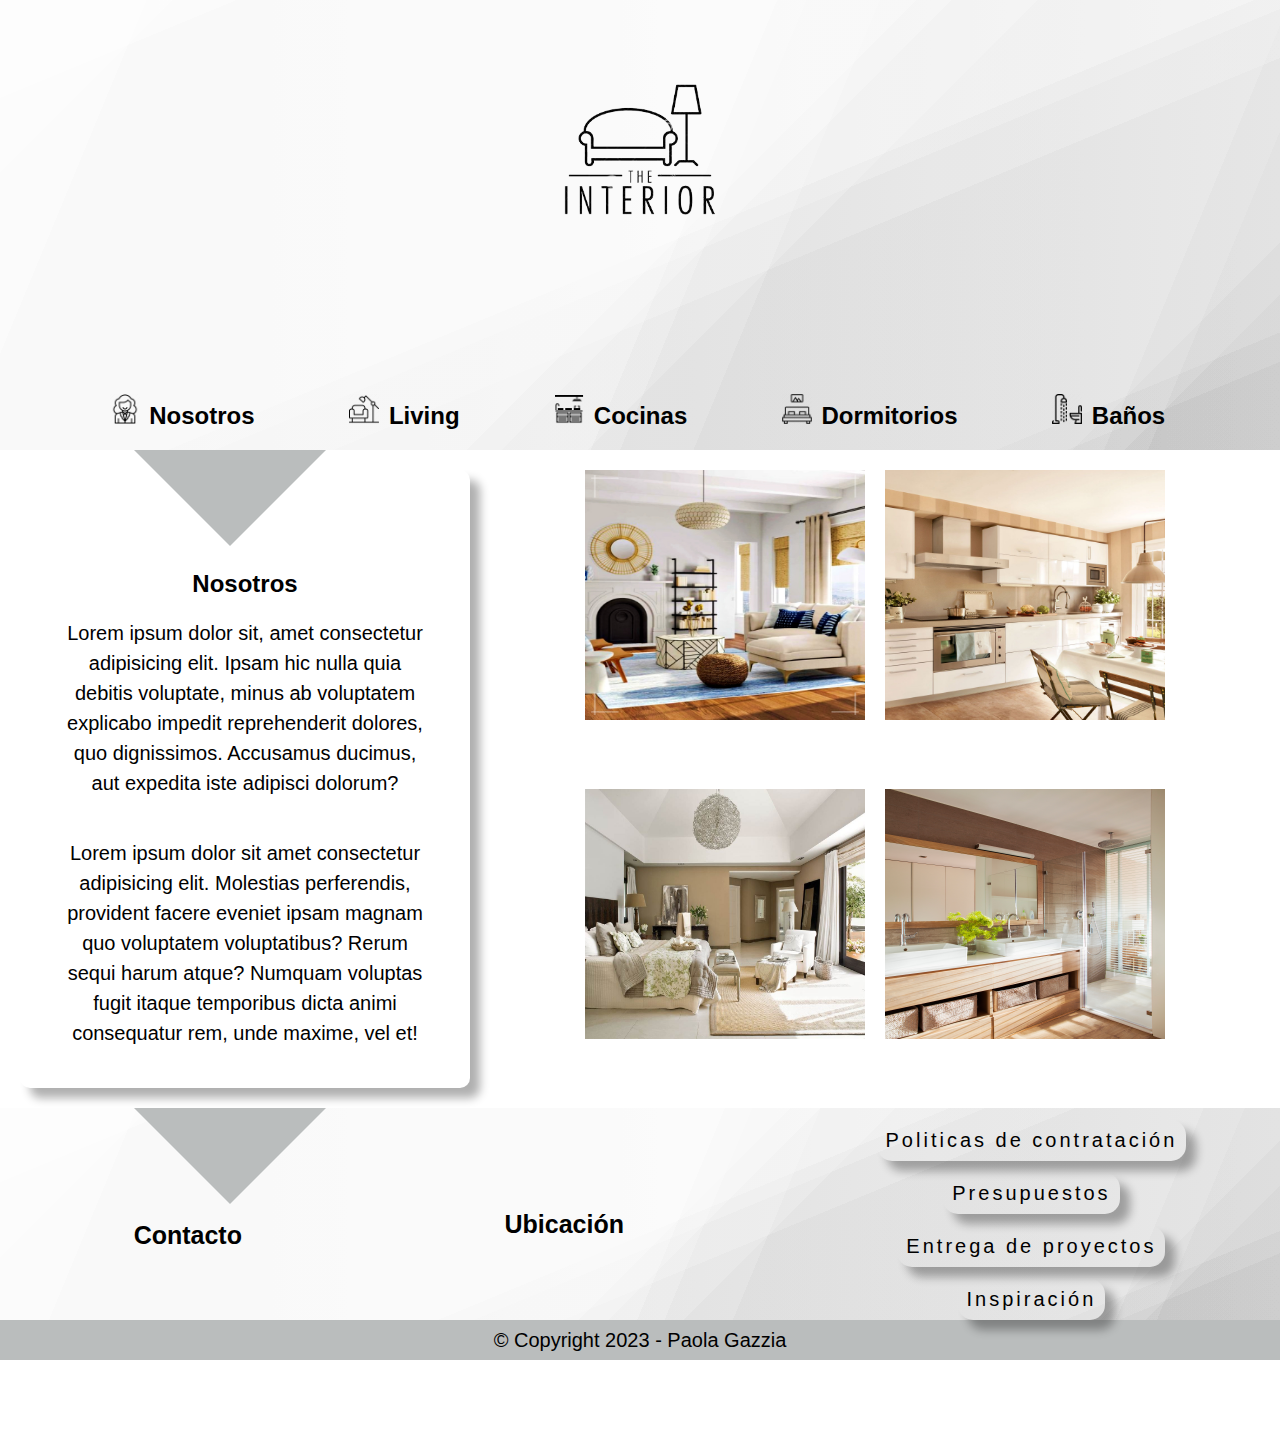
<file: index.html>
<!DOCTYPE html>
<html lang="es">
<head>
    <meta charset="UTF-8">
    <meta name="viewport" content="width=device-width, initial-scale=1.0">
    <meta name="keywords" content="deco, decoración, decoración interiores, interiores, ambientes">
    <meta name="description" content="Decoramos tus ambientes para que sean únicos">
    <meta name="author" content="Paola Gazzia">
    <link rel="stylesheet" href="https://cdnjs.cloudflare.com/ajax/libs/font-awesome/6.4.0/css/all.min.css" integrity="sha512-iecdLmaskl7CVkqkXNQ/ZH/XLlvWZOJyj7Yy7tcenmpD1ypASozpmT/E0iPtmFIB46ZmdtAc9eNBvH0H/ZpiBw==" crossorigin="anonymous" referrerpolicy="no-referrer">
    <link rel="stylesheet" href="./css/style.css">
    <link rel="icon" href="./imagenes/logos/logopng.png" type="image/png">
    <title>The Interior</title>
</head>
<body>
    <header class="container">
        <section class="triangle">
            <div class="logoprincipal">
                <img src="./imagenes/logos/logopng.png" alt="logo">
            </div>
            <nav class="menu">
                <ul class="agrupador">
                    <li class="lista">
                        <img class="icono" src="./imagenes/logos/logonosotros3png.png" alt="icononosotros">
                        <a class="acceso" href="#nosotros"><b>Nosotros</b></a>
                    </li>
                    <li class="lista">
                        <img class="icono" src="./imagenes/logos/logoliving2png.png" alt="iconoliving">
                        <a class="acceso" href="./html/living.html"><b>Living</b></a>
                    </li>
                    <li class="lista">
                        <img class="icono" src="./imagenes/logos/logococina2png.png" alt="iconococina">
                        <a class="acceso" href="./html/cocina.html"><b>Cocinas</b></a>
                    </li>
                    <li class="lista">
                        <img class="icono" src="./imagenes/logos/logodormitoriopng.png" alt="logodormitorio">
                        <a class="acceso" href="./html/dormitorio.html"><b>Dormitorios</b></a>
                    </li>
                    <li class="lista">
                        <img class="icono" src="./imagenes/logos/logobañopng.png" alt="logobaño">
                        <a class="acceso" href="./html/baños.html"><b>Baños</b></a>
                    </li>
                </ul>
            </nav>
        </section> 
    </header>
    <main>
        <section class="todomain">
            <div class="card">
                <h2 id="nosotros">Nosotros</h2>
                <p>Lorem ipsum dolor sit, amet consectetur adipisicing elit. Ipsam hic nulla quia debitis voluptate, minus ab voluptatem explicabo impedit reprehenderit dolores, quo dignissimos. Accusamus ducimus, aut expedita iste adipisci dolorum?</p>
                <p>Lorem ipsum dolor sit amet consectetur adipisicing elit. Molestias perferendis, provident facere eveniet ipsam magnam quo voluptatem voluptatibus? Rerum sequi harum atque? Numquam voluptas fugit itaque temporibus dicta animi consequatur rem, unde maxime, vel et!</p>
            </div>
            <div class="imagenes">           
                <div class="imagen1">
                    <figure>
                        <img src="./imagenes/living/living5.jpg" loading="lazy" alt="imagenliving">
                    </figure>
                </div>
                <div class="imagen2">
                    <figure>
                        <img src="./imagenes/cocinas/cocina9.jpg" loading="lazy" alt="imagencocina">
                    </figure>
                </div>
                <div class="imagen3">
                    <figure>
                        <img src="./imagenes/domitorios/dormitorio5.jpg" loading="lazy" alt="imagendormitorio">
                    </figure>
                </div>
                <div class="imagen4">
                    <figure>
                        <img src="./imagenes/baños/baños2.jpg" loading="lazy" alt="imagenbaño">
                    </figure>
                </div>
            </div>
        </section>
    </main>
    <footer>
        <div class="datosredes">
            <div>
                <h4>Contacto</h4>
            </div>
            <div class="iconos">
                <a href="https://www.whatsapp.com" target="_blank"><i class="fa-brands fa-whatsapp"></i></a>
                <a href="https://www.instagram.com" target="_blank"><i class="fa-brands fa-instagram"></i></a>
                <a href="https://www.facebook.com" target="_blank"><i class="fa-brands fa-facebook"></i></a>
            </div>
        </div>
        <div class="ubicacion">
            <h5>Ubicación</h5>
            <iframe src="https://www.google.com/maps/embed?pb=!1m18!1m12!1m3!1d3404.980487708175!2d-64.49537232511571!3d-31.414663674262588!2m3!1f0!2f0!3f0!3m2!1i1024!2i768!4f13.1!3m3!1m2!1s0x942d66429f28f805%3A0x75a8ad578f2e7ccd!2sCurros%20Enriquez%2093%2C%20X5152%20Villa%20Carlos%20Paz%2C%20C%C3%B3rdoba!5e0!3m2!1ses!2sar!4v1690483400420!5m2!1ses!2sar" width="600" height="450" style="border:0;" allowfullscreen="" loading="lazy" referrerpolicy="no-referrer-when-downgrade"></iframe>
        </div>
        <div class="informes">
            <a href="/html/politicas.html" >Politicas de contratación</a>
            <a href="/html/politicas.html#presupuestos" >Presupuestos</a>
            <a href="/html/politicas.html#proyectos" >Entrega de proyectos</a>
            <a href="/html/politicas.html#inspiracion" >Inspiración</a>
        </div>
    </footer>
<p class="copy">&copy; Copyright 2023 - Paola Gazzia</p>
</body>
</html>
</file>
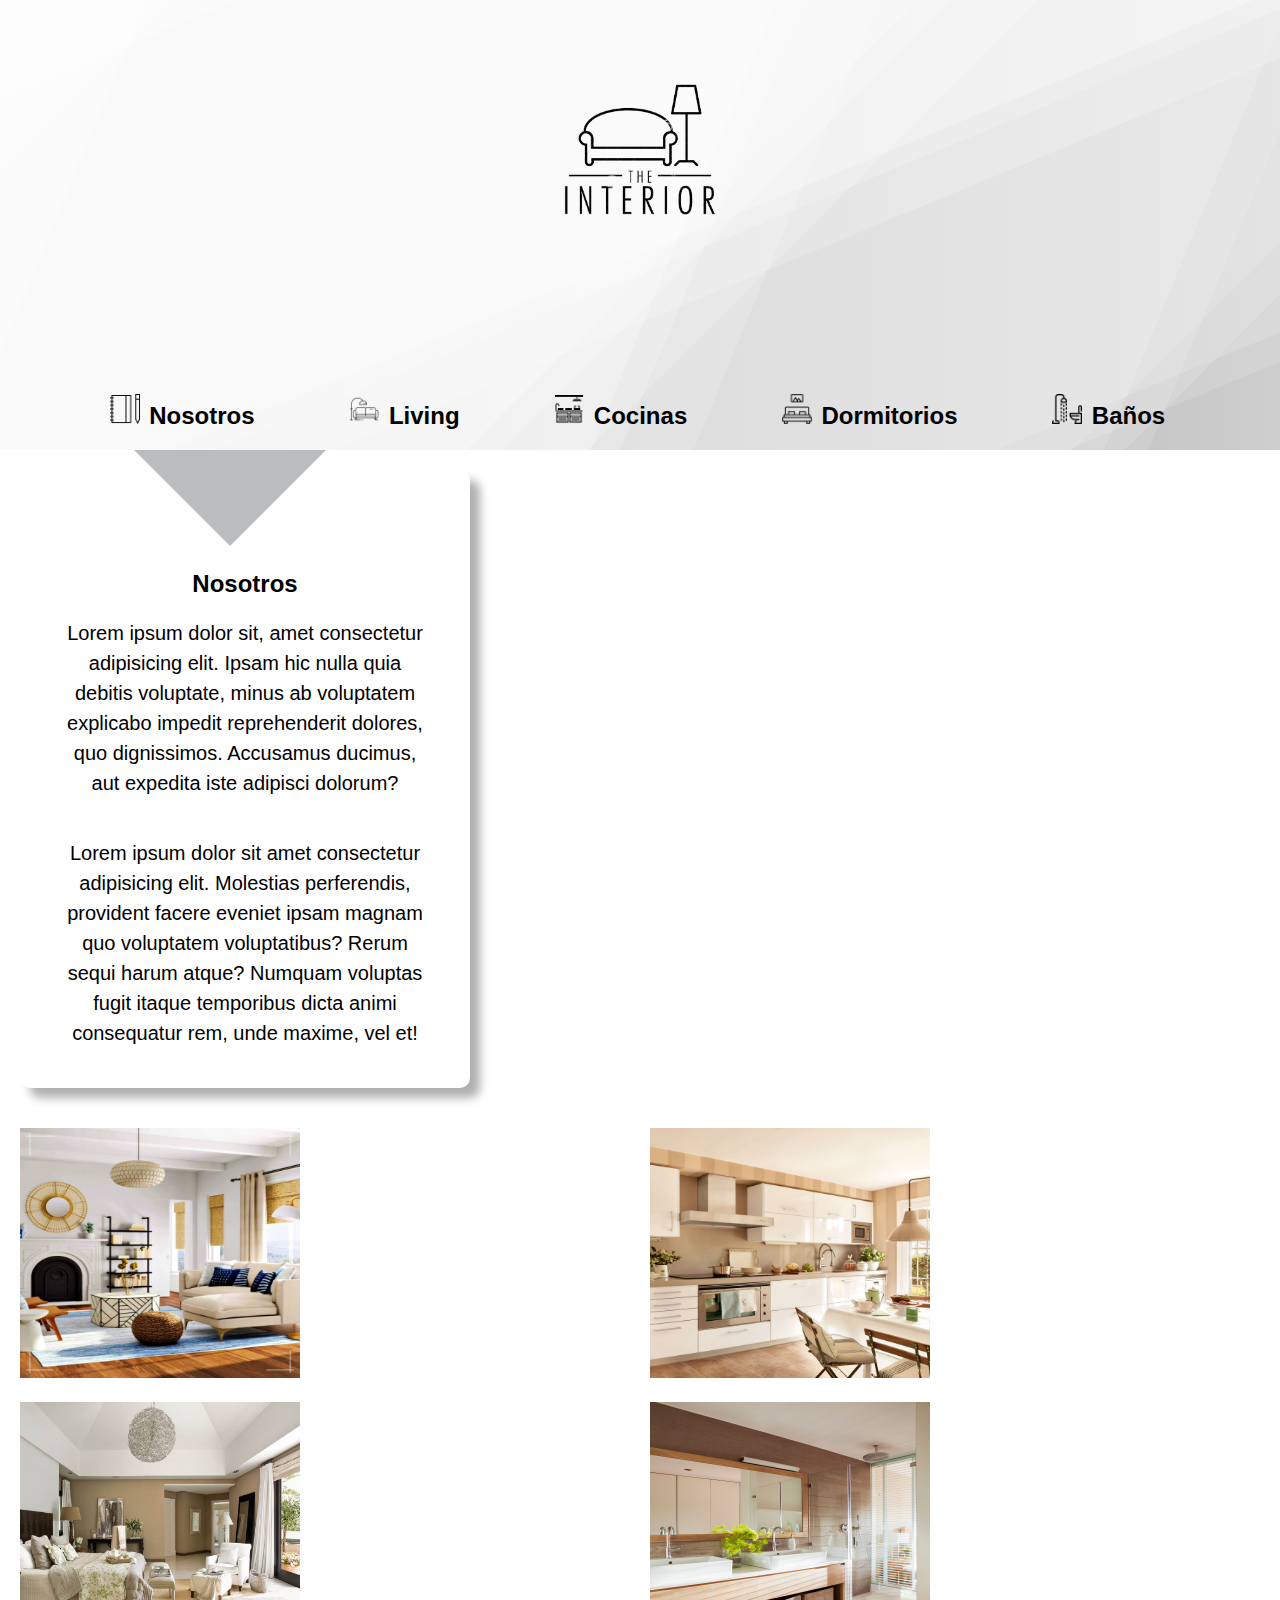
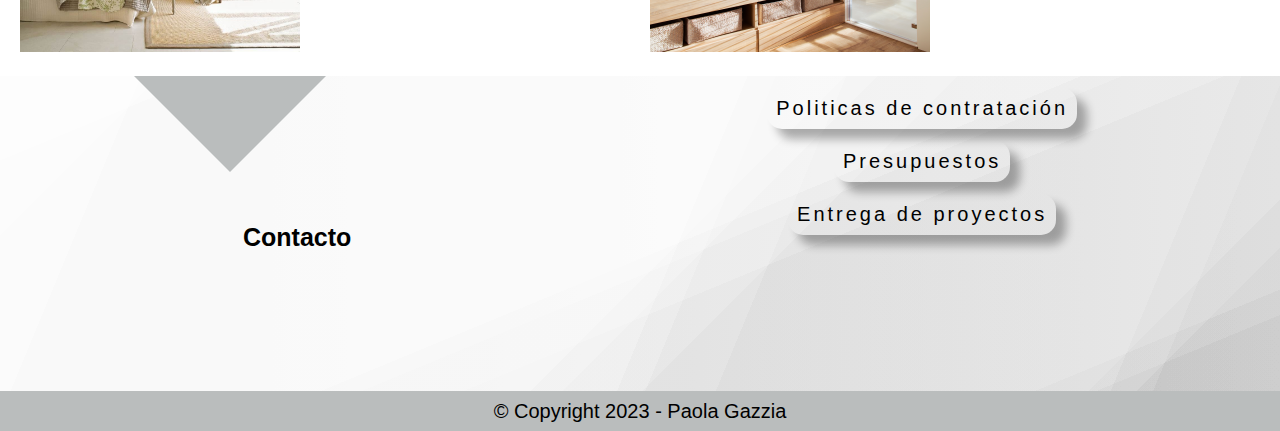
<file: html/index.html>
<!DOCTYPE html>
<html lang="es">
<head>
    <meta charset="UTF-8">
    <meta name="viewport" content="width=device-width, initial-scale=1.0">
    <meta name="keywords" content="deco, decoración, decoración interiores, interiores, ambientes">
    <meta name="description" content="Decoramos tus ambientes para que sean únicos">
    <meta name="author" content="Paola Gazzia">
    <link rel="stylesheet" href="https://cdnjs.cloudflare.com/ajax/libs/font-awesome/6.4.0/css/all.min.css" integrity="sha512-iecdLmaskl7CVkqkXNQ/ZH/XLlvWZOJyj7Yy7tcenmpD1ypASozpmT/E0iPtmFIB46ZmdtAc9eNBvH0H/ZpiBw==" crossorigin="anonymous" referrerpolicy="no-referrer"/>
    <link rel="stylesheet" href="style.css">
    <link rel="icon" href="/imagenes/logos/logopng.png" type="image/png">
    <title>The Interior</title>
</head>
<body>
    <header class="container">
        <section class="triangle">
            <div class="logoprincipal">
                <img src="/imagenes/logos/logopng.png" alt="logo">
            </div>
            <nav class="menu">
                <ul class="agrupador">
                    <li class="lista">
                        <img class="icono" src="/imagenes/logos/logonosotrospng.png" alt="icononosotros">
                        <a class="acceso" href="#nosotros"><b>Nosotros</b></a>
                    </li>
                    <li class="lista">
                        <img class="icono" src="/imagenes/logos/logolivingpng.png" alt="iconoliving">
                        <a class="acceso" href="./living.html"><b>Living</b></a>
                    </li>
                    <li class="lista">
                        <img class="icono" src="/imagenes/logos/logococina2png.png" alt="iconococina">
                        <a class="acceso" href="./cocina.html"><b>Cocinas</b></a>
                    </li>
                    <li class="lista">
                        <img class="icono" src="/imagenes/logos/logodormitoriopng.png" alt="logodormitorio">
                        <a class="acceso" href="./dormitorio.html"><b>Dormitorios</b></a>
                    </li>
                    <li class="lista">
                        <img class="icono" src="/imagenes/logos/logobañopng.png" alt="logobaño">
                        <a class="acceso" href="./baños.html"><b>Baños</b></a>
                    </li>
                </ul>
            </nav>
        </section> 
    </header>
    <main>
        <section class="card">
            <h2 id="nosotros">Nosotros</h2>
            <p>Lorem ipsum dolor sit, amet consectetur adipisicing elit. Ipsam hic nulla quia debitis voluptate, minus ab voluptatem explicabo impedit reprehenderit dolores, quo dignissimos. Accusamus ducimus, aut expedita iste adipisci dolorum?</p>
            <p>Lorem ipsum dolor sit amet consectetur adipisicing elit. Molestias perferendis, provident facere eveniet ipsam magnam quo voluptatem voluptatibus? Rerum sequi harum atque? Numquam voluptas fugit itaque temporibus dicta animi consequatur rem, unde maxime, vel et!</p>
        </section>
        <div class="imagenes">
            <figure>
                <img src="/imagenes/living/living5.jpg" alt="imagenliving">
            </figure>
            <figure>
                <img src="/imagenes/cocinas/cocina9.jpg" alt="imagencocina">
            </figure>
            <figure>
                <img src="/imagenes/domitorios/dormitorio5.jpg" alt="imagendormitorio">
            </figure>
            <figure>
                <img src="/imagenes/baños/baños2.jpg" alt="imagenbaño">
            </figure>
        </div>
    </main>
    <footer>
        <div class="datosredes">
            <div>
                <h4>Contacto</h4>
            </div>
            <div class="iconos">
                <a href="https://www.whatsapp.com" target="_blank"><i class="fa-brands fa-whatsapp"></i></a>
                <a href="https://www.instagram.com" target="_blank"><i class="fa-brands fa-instagram"></i></a>
                <a href="https://www.facebook.com" target="_blank"><i class="fa-brands fa-facebook"></i></a>
            </div>
        </div>
        <div class="informes">
            <a href="#" target="_blank">Politicas de contratación</a>
            <a href="#" target="_blank">Presupuestos</a>
            <a href="#" target="_blank">Entrega de proyectos</a>
        </div>
    </footer>
<p class="copy">&copy; Copyright 2023 - Paola Gazzia</p>
</body>
</html>
</file>
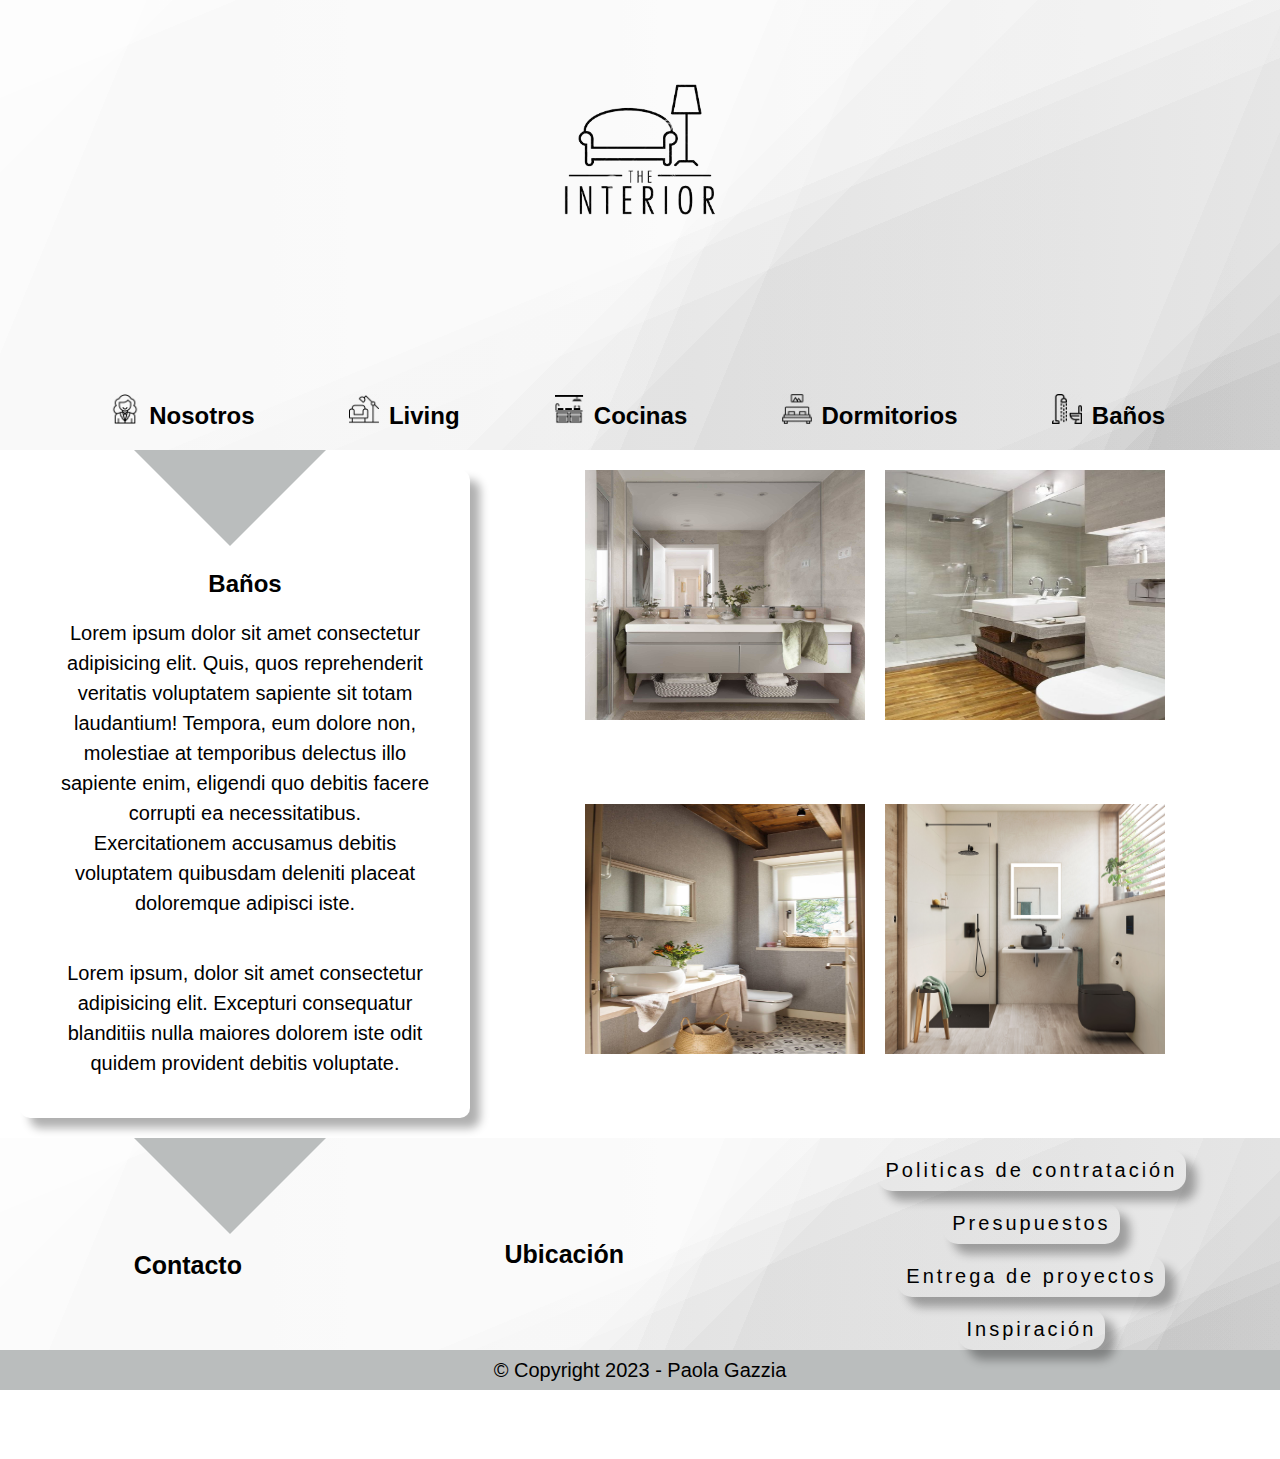
<file: html/baños.html>
<!DOCTYPE html>
<html lang="es">
<head>
    <meta charset="UTF-8">
    <meta name="viewport" content="width=device-width, initial-scale=1.0">
    <meta name="keywords" content="deco, decoración, decoración interiores, interiores, ambientes">
    <meta name="description" content="Decoramos tus ambientes para que sean únicos">
    <meta name="author" content="Paola Gazzia">
    <link rel="stylesheet" href="https://cdnjs.cloudflare.com/ajax/libs/font-awesome/6.4.0/css/all.min.css" integrity="sha512-iecdLmaskl7CVkqkXNQ/ZH/XLlvWZOJyj7Yy7tcenmpD1ypASozpmT/E0iPtmFIB46ZmdtAc9eNBvH0H/ZpiBw==" crossorigin="anonymous" referrerpolicy="no-referrer">
    <link rel="stylesheet" href="../css/style.css">
    <link rel="icon" href="./imagenes/logos/logopng.png" type="image/png">
    <title>The Interior</title>
</head>
<body>
    <header class="container">
        <section class="triangle">
            <div class="logoprincipal">
                <img src="../imagenes/logos/logopng.png" alt="logo">
            </div>
            <nav class="menu">
                <ul class="agrupador">
                    <li class="lista">
                        <img class="icono" src="../imagenes/logos/logonosotros3png.png" alt="icononosotros">
                        <a class="acceso" href="./index.html"><b>Nosotros</b></a>
                    </li>
                    <li class="lista">
                        <img class="icono" src="../imagenes/logos/logoliving2png.png" alt="iconoliving">
                        <a class="acceso" href="./living.html"><b>Living</b></a>
                    </li>
                    <li class="lista">
                        <img class="icono" src="../imagenes/logos/logococina2png.png" alt="iconococina">
                        <a class="acceso" href="./cocina.html"><b>Cocinas</b></a>
                    </li>
                    <li class="lista">
                        <img class="icono" src="../imagenes/logos/logodormitoriopng.png" alt="logodormitorio">
                        <a class="acceso" href="./dormitorio.html"><b>Dormitorios</b></a>
                    </li>
                    <li class="lista">
                        <img class="icono" src="../imagenes/logos/logobañopng.png" alt="logobaño">
                        <a class="acceso" href="./baños.html"><b>Baños</b></a>
                    </li>
                </ul>
            </nav>
        </section> 
    </header>
    <main>
        <section class="todomain">
            <div class="card">
                <h2>Baños</h2>
                <p>Lorem ipsum dolor sit amet consectetur adipisicing elit. Quis, quos reprehenderit veritatis voluptatem sapiente sit totam laudantium! Tempora, eum dolore non, molestiae at temporibus delectus illo sapiente enim, eligendi quo debitis facere corrupti ea necessitatibus. Exercitationem accusamus debitis voluptatem quibusdam deleniti placeat doloremque adipisci iste.</p>
                <p>Lorem ipsum, dolor sit amet consectetur adipisicing elit. Excepturi consequatur blanditiis nulla maiores dolorem iste odit quidem provident debitis voluptate.</p>
            </div>
            <div class="imagenes">           
                <div class="imagen1">
                    <figure>
                        <img src="../imagenes/baños/baños1.jpg" loading="lazy" alt="baño1">
                    </figure>
                </div>
                <div class="imagen2">
                    <figure>
                        <img src="../imagenes/baños/baños3.jpg" loading="lazy" alt="baño3">
                    </figure>
                </div>
                <div class="imagen3">
                    <figure>
                        <img src="../imagenes/baños/baños6.jpg" loading="lazy" alt="baño6">
                    </figure>
                </div>
                <div class="imagen4">
                    <figure>
                        <img src="../imagenes/baños/baños5.jpg" loading="lazy" alt="baño5">
                    </figure>
                </div>
            </div>
        </section>
    </main>
    <footer>
        <div class="datosredes">
            <div>
                <h4>Contacto</h4>
            </div>
            <div class="iconos">
                <a href="https://www.whatsapp.com" target="_blank"><i class="fa-brands fa-whatsapp"></i></a>
                <a href="https://www.instagram.com" target="_blank"><i class="fa-brands fa-instagram"></i></a>
                <a href="https://www.facebook.com" target="_blank"><i class="fa-brands fa-facebook"></i></a>
            </div>
        </div>
        <div class="ubicacion">
            <h5>Ubicación</h5>
            <iframe src="https://www.google.com/maps/embed?pb=!1m18!1m12!1m3!1d3404.980487708175!2d-64.49537232511571!3d-31.414663674262588!2m3!1f0!2f0!3f0!3m2!1i1024!2i768!4f13.1!3m3!1m2!1s0x942d66429f28f805%3A0x75a8ad578f2e7ccd!2sCurros%20Enriquez%2093%2C%20X5152%20Villa%20Carlos%20Paz%2C%20C%C3%B3rdoba!5e0!3m2!1ses!2sar!4v1690483400420!5m2!1ses!2sar" width="600" height="450" style="border:0;" allowfullscreen="" loading="lazy" referrerpolicy="no-referrer-when-downgrade"></iframe>
        </div>
        <div class="informes">
            <a href="./politicas.html" >Politicas de contratación</a>
            <a href="./politicas.html#presupuestos" >Presupuestos</a>
            <a href="./politicas.html#proyectos" >Entrega de proyectos</a>
            <a href="./politicas.html#inspiracion" >Inspiración</a>
        </div>
    </footer>
<p class="copy">&copy; Copyright 2023 - Paola Gazzia</p>
</body>
</html>
</file>
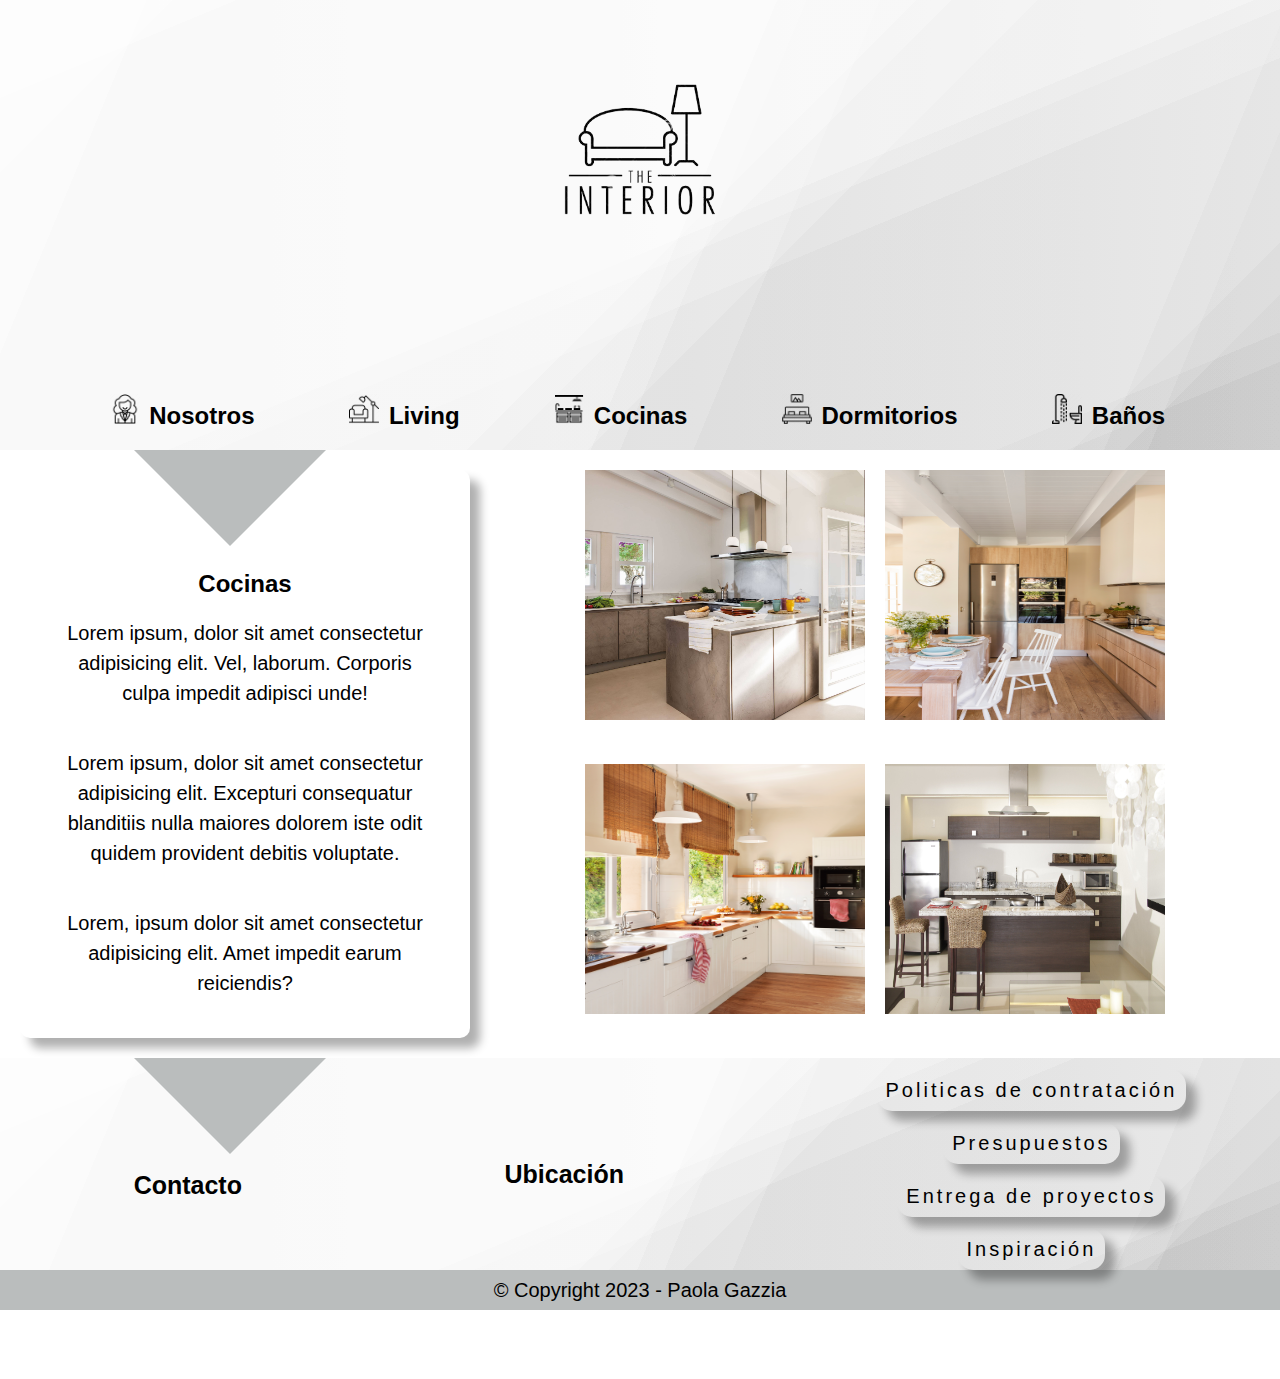
<file: html/cocina.html>
<!DOCTYPE html>
<html lang="es">
<head>
    <meta charset="UTF-8">
    <meta name="viewport" content="width=device-width, initial-scale=1.0">
    <meta name="keywords" content="deco, decoración, decoración interiores, interiores, ambientes">
    <meta name="description" content="Decoramos tus ambientes para que sean únicos">
    <meta name="author" content="Paola Gazzia">
    <link rel="stylesheet" href="https://cdnjs.cloudflare.com/ajax/libs/font-awesome/6.4.0/css/all.min.css" integrity="sha512-iecdLmaskl7CVkqkXNQ/ZH/XLlvWZOJyj7Yy7tcenmpD1ypASozpmT/E0iPtmFIB46ZmdtAc9eNBvH0H/ZpiBw==" crossorigin="anonymous" referrerpolicy="no-referrer">
    <link rel="stylesheet" href="../css/style.css">
    <link rel="icon" href="./imagenes/logos/logopng.png" type="image/png">
    <title>The Interior</title>
</head>
<body>
    <header class="container">
        <section class="triangle">
            <div class="logoprincipal">
                <img src="../imagenes/logos/logopng.png" alt="logo">
            </div>
            <nav class="menu">
                <ul class="agrupador">
                    <li class="lista">
                        <img class="icono" src="../imagenes/logos/logonosotros3png.png" alt="icononosotros">
                        <a class="acceso" href="./index.html"><b>Nosotros</b></a>
                    </li>
                    <li class="lista">
                        <img class="icono" src="../imagenes/logos/logoliving2png.png" alt="iconoliving">
                        <a class="acceso" href="./living.html"><b>Living</b></a>
                    </li>
                    <li class="lista">
                        <img class="icono" src="../imagenes/logos/logococina2png.png" alt="iconococina">
                        <a class="acceso" href="./cocina.html"><b>Cocinas</b></a>
                    </li>
                    <li class="lista">
                        <img class="icono" src="../imagenes/logos/logodormitoriopng.png" alt="logodormitorio">
                        <a class="acceso" href="./dormitorio.html"><b>Dormitorios</b></a>
                    </li>
                    <li class="lista">
                        <img class="icono" src="../imagenes/logos/logobañopng.png" alt="logobaño">
                        <a class="acceso" href="./baños.html"><b>Baños</b></a>
                    </li>
                </ul>
            </nav>
        </section> 
    </header>
    <main>
        <section class="todomain">
            <div class="card">
                <h2>Cocinas</h2>
                <p>Lorem ipsum, dolor sit amet consectetur adipisicing elit. Vel, laborum. Corporis culpa impedit adipisci unde!</p>
                <p>Lorem ipsum, dolor sit amet consectetur adipisicing elit. Excepturi consequatur blanditiis nulla maiores dolorem iste odit quidem provident debitis voluptate.</p>
                <p>Lorem, ipsum dolor sit amet consectetur adipisicing elit. Amet impedit earum reiciendis?</p>
            </div>
            <div class="imagenes">           
                <div class="imagen1">
                    <figure>
                        <img src="../imagenes/cocinas/cocina5.jpg" loading="lazy" alt="cocina5">
                    </figure>
                </div>
                <div class="imagen2">
                    <figure>
                        <img src="../imagenes/cocinas/cocina2.jpg" loading="lazy" alt="cocina2">
                    </figure>
                </div>
                <div class="imagen3">
                    <figure>
                        <img src="../imagenes/cocinas/cocina3.jpg" loading="lazy" alt="cocina3">
                    </figure>
                </div>
                <div class="imagen4">
                    <figure>
                        <img src="../imagenes/cocinas/cocina4.jpg" loading="lazy" alt="cocina4">
                    </figure>
                </div>
            </div>
        </section>
    </main>
    <footer>
        <div class="datosredes">
            <div>
                <h4>Contacto</h4>
            </div>
            <div class="iconos">
                <a href="https://www.whatsapp.com" target="_blank"><i class="fa-brands fa-whatsapp"></i></a>
                <a href="https://www.instagram.com" target="_blank"><i class="fa-brands fa-instagram"></i></a>
                <a href="https://www.facebook.com" target="_blank"><i class="fa-brands fa-facebook"></i></a>
            </div>
        </div>
        <div class="ubicacion">
            <h5>Ubicación</h5>
            <iframe src="https://www.google.com/maps/embed?pb=!1m18!1m12!1m3!1d3404.980487708175!2d-64.49537232511571!3d-31.414663674262588!2m3!1f0!2f0!3f0!3m2!1i1024!2i768!4f13.1!3m3!1m2!1s0x942d66429f28f805%3A0x75a8ad578f2e7ccd!2sCurros%20Enriquez%2093%2C%20X5152%20Villa%20Carlos%20Paz%2C%20C%C3%B3rdoba!5e0!3m2!1ses!2sar!4v1690483400420!5m2!1ses!2sar" width="600" height="450" style="border:0;" allowfullscreen="" loading="lazy" referrerpolicy="no-referrer-when-downgrade"></iframe>
        </div>
        <div class="informes">
            <a href="./politicas.html" >Politicas de contratación</a>
            <a href="./politicas.html#presupuestos" >Presupuestos</a>
            <a href="./politicas.html#proyectos" >Entrega de proyectos</a>
            <a href="./politicas.html#inspiracion" >Inspiración</a>
        </div>
    </footer>
<p class="copy">&copy; Copyright 2023 - Paola Gazzia</p>
</body>
</html>
</file>
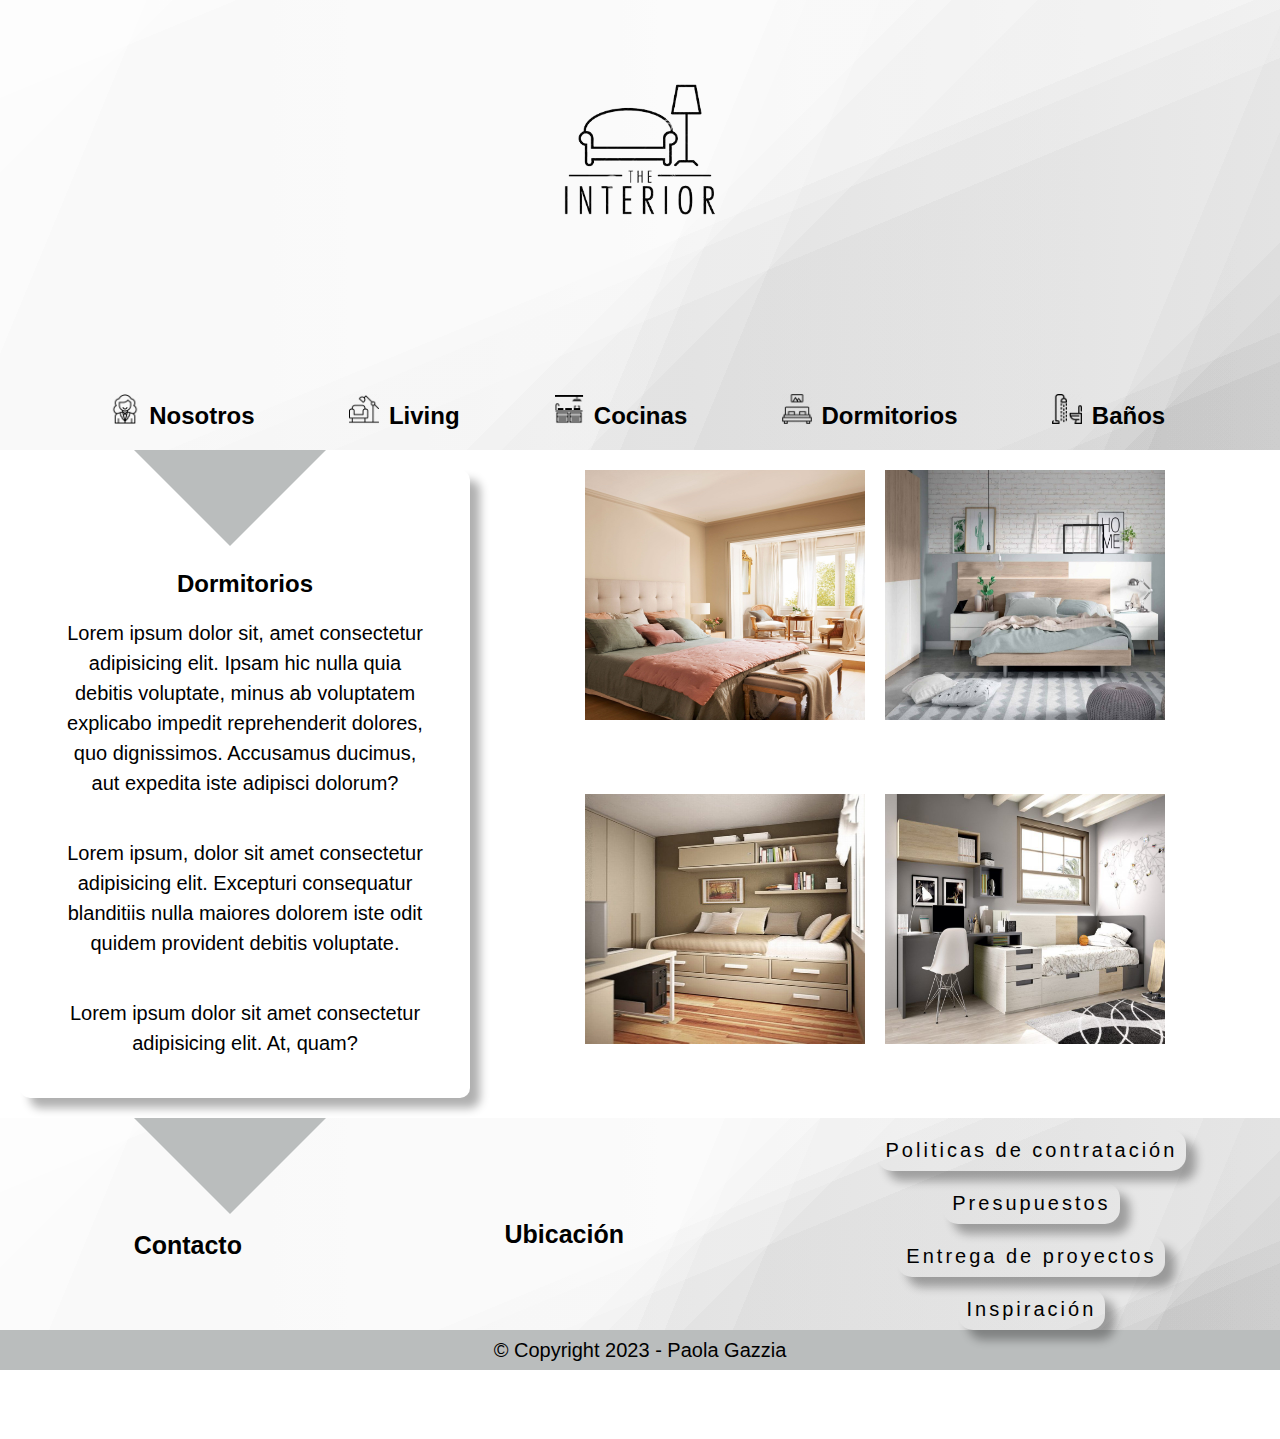
<file: html/dormitorio.html>
<!DOCTYPE html>
<html lang="es">
<head>
    <meta charset="UTF-8">
    <meta name="viewport" content="width=device-width, initial-scale=1.0">
    <meta name="keywords" content="deco, decoración, decoración interiores, interiores, ambientes">
    <meta name="description" content="Decoramos tus ambientes para que sean únicos">
    <meta name="author" content="Paola Gazzia">
    <link rel="stylesheet" href="https://cdnjs.cloudflare.com/ajax/libs/font-awesome/6.4.0/css/all.min.css" integrity="sha512-iecdLmaskl7CVkqkXNQ/ZH/XLlvWZOJyj7Yy7tcenmpD1ypASozpmT/E0iPtmFIB46ZmdtAc9eNBvH0H/ZpiBw==" crossorigin="anonymous" referrerpolicy="no-referrer">
    <link rel="stylesheet" href="../css/style.css">
    <link rel="icon" href="./imagenes/logos/logopng.png" type="image/png">
    <title>The Interior</title>
</head>
<body>
    <header class="container">
        <section class="triangle">
            <div class="logoprincipal">
                <img src="../imagenes/logos/logopng.png" alt="logo">
            </div>
            <nav class="menu">
                <ul class="agrupador">
                    <li class="lista">
                        <img class="icono" src="../imagenes/logos/logonosotros3png.png" alt="icononosotros">
                        <a class="acceso" href="./index.html"><b>Nosotros</b></a>
                    </li>
                    <li class="lista">
                        <img class="icono" src="../imagenes/logos/logoliving2png.png" alt="iconoliving">
                        <a class="acceso" href="./living.html"><b>Living</b></a>
                    </li>
                    <li class="lista">
                        <img class="icono" src="../imagenes/logos/logococina2png.png" alt="iconococina">
                        <a class="acceso" href="./cocina.html"><b>Cocinas</b></a>
                    </li>
                    <li class="lista">
                        <img class="icono" src="../imagenes/logos/logodormitoriopng.png" alt="logodormitorio">
                        <a class="acceso" href="./dormitorio.html"><b>Dormitorios</b></a>
                    </li>
                    <li class="lista">
                        <img class="icono" src="../imagenes/logos/logobañopng.png" alt="logobaño">
                        <a class="acceso" href="./baños.html"><b>Baños</b></a>
                    </li>
                </ul>
            </nav>
        </section> 
    </header>
    <main>
        <section class="todomain">
            <div class="card">
                <h2>Dormitorios</h2>
                <p>Lorem ipsum dolor sit, amet consectetur adipisicing elit. Ipsam hic nulla quia debitis voluptate, minus ab voluptatem explicabo impedit reprehenderit dolores, quo dignissimos. Accusamus ducimus, aut expedita iste adipisci dolorum?</p>
                <p>Lorem ipsum, dolor sit amet consectetur adipisicing elit. Excepturi consequatur blanditiis nulla maiores dolorem iste odit quidem provident debitis voluptate.</p>
                <p>Lorem ipsum dolor sit amet consectetur adipisicing elit. At, quam?</p>
            </div>
            <div class="imagenes">           
                <div class="imagen1">
                    <figure>
                        <img src="../imagenes/domitorios/dormitorio1.jpg" loading="lazy" alt="dormitorio1">
                    </figure>
                </div>
                <div class="imagen2">
                    <figure>
                        <img src="../imagenes/domitorios/dormitorio2.jpg" loading="lazy" alt="dormitorio2">
                    </figure>
                </div>
                <div class="imagen3">
                    <figure>
                        <img src="../imagenes/domitorios/dormitorioch1.jpg" loading="lazy" alt="dormitorioch1">
                    </figure>
                </div>
                <div class="imagen4">
                    <figure>
                        <img src="../imagenes/domitorios/dormitorioch2.jpg" loading="lazy" alt="dormitorioch2">
                    </figure>
                </div>
            </div>
        </section>
    </main>
    <footer>
        <div class="datosredes">
            <div>
                <h4>Contacto</h4>
            </div>
            <div class="iconos">
                <a href="https://www.whatsapp.com" target="_blank"><i class="fa-brands fa-whatsapp"></i></a>
                <a href="https://www.instagram.com" target="_blank"><i class="fa-brands fa-instagram"></i></a>
                <a href="https://www.facebook.com" target="_blank"><i class="fa-brands fa-facebook"></i></a>
            </div>
        </div>
        <div class="ubicacion">
            <h5>Ubicación</h5>
            <iframe src="https://www.google.com/maps/embed?pb=!1m18!1m12!1m3!1d3404.980487708175!2d-64.49537232511571!3d-31.414663674262588!2m3!1f0!2f0!3f0!3m2!1i1024!2i768!4f13.1!3m3!1m2!1s0x942d66429f28f805%3A0x75a8ad578f2e7ccd!2sCurros%20Enriquez%2093%2C%20X5152%20Villa%20Carlos%20Paz%2C%20C%C3%B3rdoba!5e0!3m2!1ses!2sar!4v1690483400420!5m2!1ses!2sar" width="600" height="450" style="border:0;" allowfullscreen="" loading="lazy" referrerpolicy="no-referrer-when-downgrade"></iframe>
        </div>
        <div class="informes">
            <a href="./politicas.html" >Politicas de contratación</a>
            <a href="./politicas.html#presupuestos" >Presupuestos</a>
            <a href="./politicas.html#proyectos" >Entrega de proyectos</a>
            <a href="./politicas.html#inspiracion" >Inspiración</a>
        </div>
    </footer>
<p class="copy">&copy; Copyright 2023 - Paola Gazzia</p>
</body>
</html>
</file>
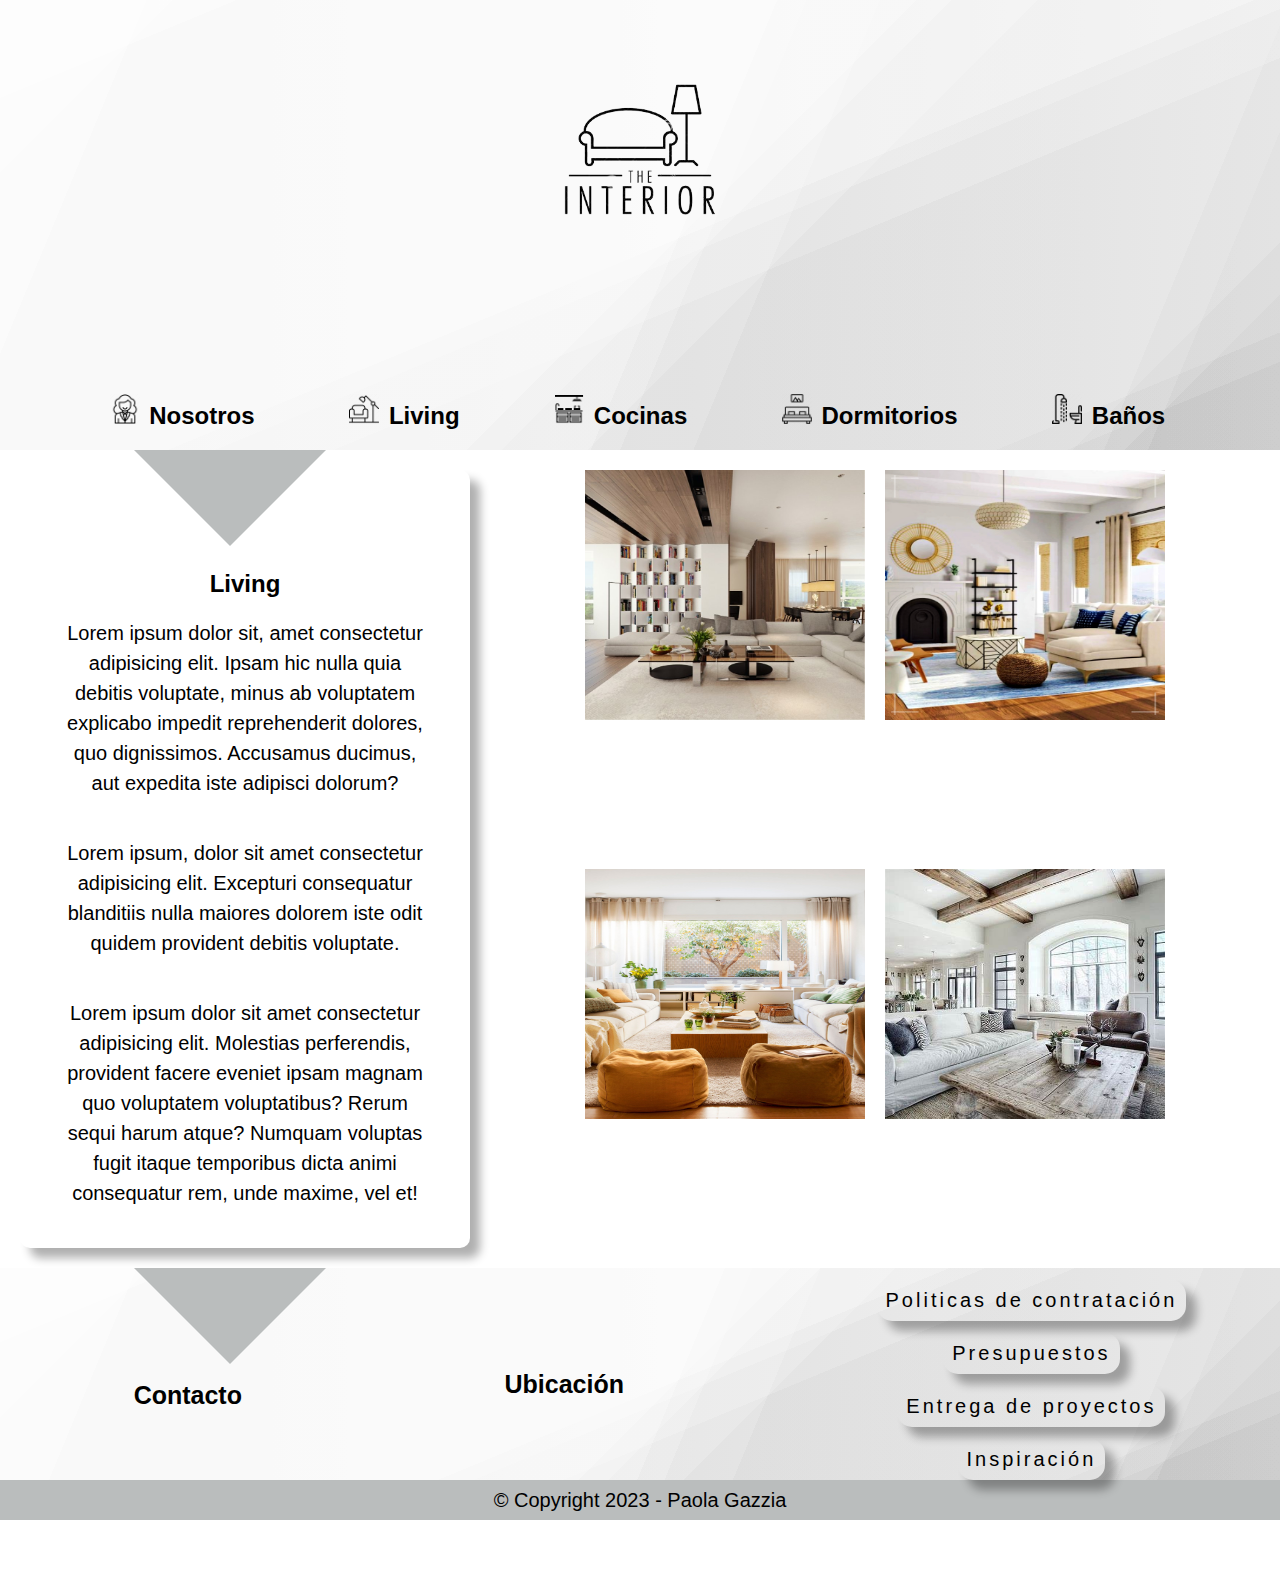
<file: html/living.html>
<!DOCTYPE html>
<html lang="es">
<head>
    <meta charset="UTF-8">
    <meta name="viewport" content="width=device-width, initial-scale=1.0">
    <meta name="keywords" content="deco, decoración, decoración interiores, interiores, ambientes">
    <meta name="description" content="Decoramos tus ambientes para que sean únicos">
    <meta name="author" content="Paola Gazzia">
    <link rel="stylesheet" href="https://cdnjs.cloudflare.com/ajax/libs/font-awesome/6.4.0/css/all.min.css" integrity="sha512-iecdLmaskl7CVkqkXNQ/ZH/XLlvWZOJyj7Yy7tcenmpD1ypASozpmT/E0iPtmFIB46ZmdtAc9eNBvH0H/ZpiBw==" crossorigin="anonymous" referrerpolicy="no-referrer">
    <link rel="stylesheet" href="../css/style.css">
    <link rel="icon" href="./imagenes/logos/logopng.png" type="image/png">
    <title>The Interior</title>
</head>
<body>
    <header class="container">
        <section class="triangle">
            <div class="logoprincipal">
                <img src="../imagenes/logos/logopng.png" alt="logo">
            </div>
            <nav class="menu">
                <ul class="agrupador">
                    <li class="lista">
                        <img class="icono" src="../imagenes/logos/logonosotros3png.png" alt="icononosotros">
                        <a class="acceso" href="./index.html"><b>Nosotros</b></a>
                    </li>
                    <li class="lista">
                        <img class="icono" src="../imagenes/logos/logoliving2png.png" alt="iconoliving">
                        <a class="acceso" href="./living.html"><b>Living</b></a>
                    </li>
                    <li class="lista">
                        <img class="icono" src="../imagenes/logos/logococina2png.png" alt="iconococina">
                        <a class="acceso" href="./cocina.html"><b>Cocinas</b></a>
                    </li>
                    <li class="lista">
                        <img class="icono" src="../imagenes/logos/logodormitoriopng.png" alt="logodormitorio">
                        <a class="acceso" href="./dormitorio.html"><b>Dormitorios</b></a>
                    </li>
                    <li class="lista">
                        <img class="icono" src="../imagenes/logos/logobañopng.png" alt="logobaño">
                        <a class="acceso" href="./baños.html"><b>Baños</b></a>
                    </li>
                </ul>
            </nav>
        </section> 
    </header>
    <main>
        <section class="todomain">
            <div class="card">
                <h2>Living</h2>
                <p>Lorem ipsum dolor sit, amet consectetur adipisicing elit. Ipsam hic nulla quia debitis voluptate, minus ab voluptatem explicabo impedit reprehenderit dolores, quo dignissimos. Accusamus ducimus, aut expedita iste adipisci dolorum?</p>
                <p>Lorem ipsum, dolor sit amet consectetur adipisicing elit. Excepturi consequatur blanditiis nulla maiores dolorem iste odit quidem provident debitis voluptate.</p>
                <p>Lorem ipsum dolor sit amet consectetur adipisicing elit. Molestias perferendis, provident facere eveniet ipsam magnam quo voluptatem voluptatibus? Rerum sequi harum atque? Numquam voluptas fugit itaque temporibus dicta animi consequatur rem, unde maxime, vel et!</p>
            </div>
            <div class="imagenes">           
                <div class="imagen1">
                    <figure>
                        <img src="../imagenes/living/living1.jpg" loading="lazy" alt="living1">
                    </figure>
                </div>
                <div class="imagen2">
                    <figure>
                        <img src="../imagenes/living/living5.jpg" loading="lazy" alt="living6">
                    </figure>
                </div>
                <div class="imagen3">
                    <figure>
                        <img src="../imagenes/living/living11.jpg" loading="lazy" alt="living8">
                    </figure>
                </div>
                <div class="imagen4">
                    <figure>
                        <img src="../imagenes/living/living12.jpg" loading="lazy" alt="living4">
                    </figure>
                </div>
            </div>
        </section>
    </main>
    <footer>
        <div class="datosredes">
            <div>
                <h4>Contacto</h4>
            </div>
            <div class="iconos">
                <a href="https://www.whatsapp.com" target="_blank"><i class="fa-brands fa-whatsapp"></i></a>
                <a href="https://www.instagram.com" target="_blank"><i class="fa-brands fa-instagram"></i></a>
                <a href="https://www.facebook.com" target="_blank"><i class="fa-brands fa-facebook"></i></a>
            </div>
        </div>
        <div class="ubicacion">
            <h5>Ubicación</h5>
            <iframe src="https://www.google.com/maps/embed?pb=!1m18!1m12!1m3!1d3404.980487708175!2d-64.49537232511571!3d-31.414663674262588!2m3!1f0!2f0!3f0!3m2!1i1024!2i768!4f13.1!3m3!1m2!1s0x942d66429f28f805%3A0x75a8ad578f2e7ccd!2sCurros%20Enriquez%2093%2C%20X5152%20Villa%20Carlos%20Paz%2C%20C%C3%B3rdoba!5e0!3m2!1ses!2sar!4v1690483400420!5m2!1ses!2sar" width="600" height="450" style="border:0;" allowfullscreen="" loading="lazy" referrerpolicy="no-referrer-when-downgrade"></iframe>
        </div>
        <div class="informes">
            <a href="./politicas.html" >Politicas de contratación</a>
            <a href="./politicas.html#presupuestos" >Presupuestos</a>
            <a href="./politicas.html#proyectos" >Entrega de proyectos</a>
            <a href="./politicas.html#inspiracion" >Inspiración</a>
        </div>
    </footer>
<p class="copy">&copy; Copyright 2023 - Paola Gazzia</p>
</body>
</html>
</file>
<file: css/style.css>
@import url('https://fonts.cdnfonts.com/css/fashionism');
/* font-family: 'Fashionism', sans-serif; */

*{
    margin: 0;
    padding: 0;
    box-sizing: border-box;
}

body{
    font-family: 'Fashionism', sans-serif;
}

/* Header */

.container{
    width: 100%;
}

.triangle {
    position: relative;
    background-image: linear-gradient(112.5deg, rgb(214, 214, 214) 0%, rgb(214, 214, 214) 10%,rgb(195, 195, 195) 10%, rgb(195, 195, 195) 53%,rgb(176, 176, 176) 53%, rgb(176, 176, 176) 55%,rgb(157, 157, 157) 55%, rgb(157, 157, 157) 60%,rgb(137, 137, 137) 60%, rgb(137, 137, 137) 88%,rgb(118, 118, 118) 88%, rgb(118, 118, 118) 91%,rgb(99, 99, 99) 91%, rgb(99, 99, 99) 100%),linear-gradient(157.5deg, rgb(214, 214, 214) 0%, rgb(214, 214, 214) 10%,rgb(195, 195, 195) 10%, rgb(195, 195, 195) 53%,rgb(176, 176, 176) 53%, rgb(176, 176, 176) 55%,rgb(157, 157, 157) 55%, rgb(157, 157, 157) 60%,rgb(137, 137, 137) 60%, rgb(137, 137, 137) 88%,rgb(118, 118, 118) 88%, rgb(118, 118, 118) 91%,rgb(99, 99, 99) 91%, rgb(99, 99, 99) 100%),linear-gradient(135deg, rgb(214, 214, 214) 0%, rgb(214, 214, 214) 10%,rgb(195, 195, 195) 10%, rgb(195, 195, 195) 53%,rgb(176, 176, 176) 53%, rgb(176, 176, 176) 55%,rgb(157, 157, 157) 55%, rgb(157, 157, 157) 60%,rgb(137, 137, 137) 60%, rgb(137, 137, 137) 88%,rgb(118, 118, 118) 88%, rgb(118, 118, 118) 91%,rgb(99, 99, 99) 91%, rgb(99, 99, 99) 100%),linear-gradient(90deg, rgb(195, 195, 195),rgb(228, 228, 228)); background-blend-mode:overlay,overlay,overlay,normal;
    height: 50vh;
}
  
.triangle::before {
    content: '';
    position: absolute;
    bottom: 0;
    width: 0;
    height: 0;
    border-style: solid;
    border-width: 96px 96px 0 96px;
    height: 50vh;
    border-color: #babdbd transparent transparent transparent;
    left: 18%;
    transform: translateX(-50%) translateY(100%);
}

.logoprincipal{
    display: flex;
    flex-wrap: wrap;
    justify-content: center;
}

.logoprincipal img{
    width: 300px; 
}

.agrupador{
    width: 100%;
    position: absolute; 
    bottom: 0;
    padding: 20px;
    display: flex;
    flex-wrap: wrap;
    flex-direction: row;
    justify-content: space-evenly;
}

.lista{
    list-style: none;       
}

.acceso{
    margin: 5px;
    text-decoration: none;  
    color: black;
    font-size: 24px; 
}

.icono{
    width: 30px;
}

/* Footer */

footer{
    width: 100%;
    height: auto;
    position: relative;
    background-image: linear-gradient(112.5deg, rgb(214, 214, 214) 0%, rgb(214, 214, 214) 10%,rgb(195, 195, 195) 10%, rgb(195, 195, 195) 53%,rgb(176, 176, 176) 53%, rgb(176, 176, 176) 55%,rgb(157, 157, 157) 55%, rgb(157, 157, 157) 60%,rgb(137, 137, 137) 60%, rgb(137, 137, 137) 88%,rgb(118, 118, 118) 88%, rgb(118, 118, 118) 91%,rgb(99, 99, 99) 91%, rgb(99, 99, 99) 100%),linear-gradient(157.5deg, rgb(214, 214, 214) 0%, rgb(214, 214, 214) 10%,rgb(195, 195, 195) 10%, rgb(195, 195, 195) 53%,rgb(176, 176, 176) 53%, rgb(176, 176, 176) 55%,rgb(157, 157, 157) 55%, rgb(157, 157, 157) 60%,rgb(137, 137, 137) 60%, rgb(137, 137, 137) 88%,rgb(118, 118, 118) 88%, rgb(118, 118, 118) 91%,rgb(99, 99, 99) 91%, rgb(99, 99, 99) 100%),linear-gradient(135deg, rgb(214, 214, 214) 0%, rgb(214, 214, 214) 10%,rgb(195, 195, 195) 10%, rgb(195, 195, 195) 53%,rgb(176, 176, 176) 53%, rgb(176, 176, 176) 55%,rgb(157, 157, 157) 55%, rgb(157, 157, 157) 60%,rgb(137, 137, 137) 60%, rgb(137, 137, 137) 88%,rgb(118, 118, 118) 88%, rgb(118, 118, 118) 91%,rgb(99, 99, 99) 91%, rgb(99, 99, 99) 100%),linear-gradient(90deg, rgb(195, 195, 195),rgb(228, 228, 228)); background-blend-mode:overlay,overlay,overlay,normal;
    display: flex;
    flex-wrap: wrap;
    justify-content: space-around;
}

.ubicacion{
    position: relative;
    display: flex;
    align-items: center;
    justify-content: center;
}

.ubicacion h5{
    font-size: 25px; 
    color: black;
    position: absolute; 
    z-index: 0;
    margin-top: 20px;
}

.ubicacion iframe{
    width: 250px;
    height: 200px;
}

/* .ubicacion::before{
    content: "";
    position: absolute;
    top: 0;
    left: 0;
    width: 100%;
    height: 215px;
    background-image: linear-gradient(to bottom, rgba(255, 255, 255, 0.452) 0%, rgba(255, 255, 255, 0.678) 100%);  
} */

.datosredes{
    display: flex;
    flex-wrap: wrap;
    flex-direction: column; 
    justify-content: space-evenly;
    align-items: center;  
    margin-left: 30px; 
    z-index: 1;  
}

h4{
    font-size: 25px;
    padding: 10px;
    margin-top: 90px; 
}

.iconos a{
    color: black;
    font-size: 30px;
    padding: 20px;        
}

.informes{
    display: flex;
    flex-wrap: wrap;
    flex-direction: column;
    align-items: center;
}

.informes a{
    text-decoration: none;
    color: black;
    font-size: 20px;
    letter-spacing: 3px;
    padding: 9px;
    margin-top: 12px;
    border-radius: 15px; 
    box-shadow: 10px 10px 10px rgba(5, 5, 5, 0.318);
}

footer::before {
    content: '';
    position: absolute;
    top: 0;
    width: 0;
    height: 0;
    border-style: solid;
    border-width: 96px 96px 0 96px;
    height: 25vh;
    border-color: #babdbd transparent transparent transparent;
    left: 18%;
    transform: translateX(-50%) translateY(0%);
}

.copy{
    width: 100%;
    padding: 5px;
    color: black;    
    text-align: center;
    background-color: #babdbd;
}

/* Main */

.todomain{
    width: 100%;
    display: flex;
    flex-wrap: wrap;
    flex-direction: row;
    justify-content: space-between;
}

.card{
    width: 450px;
    height: auto;
    margin: 20px 0px 20px 20px;
    padding: 100px 20px 20px 20px;
    border-radius: 10px;
    box-sizing: border-box;
    box-shadow: 10px 10px 10px rgba(5, 5, 5, 0.318);
    text-align: center; 
}

p{
    padding: 20px;
    line-height: 1.5;
    margin: 0 auto;
    font-size: 20px;
}

.imagenes{
    display: grid;
    grid-template-columns: repeat(2, 1fr);
    gap: 20px; 
    padding: 20px;
    margin: 0 auto;
}  

.imagenes img{
    width: 280px;
    height: 250px;
}

/* Otro html */

.infogeneral{
    display: flex;
    flex-wrap: wrap ;
    width: 100%;
    height: auto;
    text-align: center; 
    position: relative; 
    background-color: rgba(175, 113, 172, 0.479);
}

.infogeneral section{
    border: 1px solid black;
    border-radius: 10px;
    box-sizing: border-box;
    box-shadow: 10px 10px 10px rgba(5, 5, 5, 0.318);
    margin: 20px 80px;
    padding: 40px;
    background-image: linear-gradient(112.5deg, rgb(214, 214, 214) 0%, rgb(214, 214, 214) 10%,rgb(195, 195, 195) 10%, rgb(195, 195, 195) 53%,rgb(176, 176, 176) 53%, rgb(176, 176, 176) 55%,rgb(157, 157, 157) 55%, rgb(157, 157, 157) 60%,rgb(137, 137, 137) 60%, rgb(137, 137, 137) 88%,rgb(118, 118, 118) 88%, rgb(118, 118, 118) 91%,rgb(99, 99, 99) 91%, rgb(99, 99, 99) 100%),linear-gradient(157.5deg, rgb(214, 214, 214) 0%, rgb(214, 214, 214) 10%,rgb(195, 195, 195) 10%, rgb(195, 195, 195) 53%,rgb(176, 176, 176) 53%, rgb(176, 176, 176) 55%,rgb(157, 157, 157) 55%, rgb(157, 157, 157) 60%,rgb(137, 137, 137) 60%, rgb(137, 137, 137) 88%,rgb(118, 118, 118) 88%, rgb(118, 118, 118) 91%,rgb(99, 99, 99) 91%, rgb(99, 99, 99) 100%),linear-gradient(135deg, rgb(214, 214, 214) 0%, rgb(214, 214, 214) 10%,rgb(195, 195, 195) 10%, rgb(195, 195, 195) 53%,rgb(176, 176, 176) 53%, rgb(176, 176, 176) 55%,rgb(157, 157, 157) 55%, rgb(157, 157, 157) 60%,rgb(137, 137, 137) 60%, rgb(137, 137, 137) 88%,rgb(118, 118, 118) 88%, rgb(118, 118, 118) 91%,rgb(99, 99, 99) 91%, rgb(99, 99, 99) 100%),linear-gradient(90deg, rgb(195, 195, 195),rgb(228, 228, 228)); background-blend-mode:overlay,overlay,overlay,normal;
}

.botonvolver{
    position: fixed;
    width: 100px;
    height: 100px;
    margin-left: 30px;
    margin-top: 50px;
    border: 2px solid black;
    border-radius: 50px 50px 10px 50px;
    text-align: center;
    padding: 20px;
    background-color: rgb(175, 113, 172);  
}

.botonvolver a{
    text-decoration: none;
    font-weight: bold;
    font-size: 18px;
    color: black;  
}

.infogeneral section img{
    width: 100px;
}

.inspiracion{
    width: 100%;
    font-size: 25px;
}

.inspiracion h2{
    margin-bottom: 20px;
}

.video{
    display: grid;
    grid-template-columns: 1fr 3fr 1fr;
    gap: 20px; 
    position: relative;
    flex-wrap: wrap;
}

.video video{
    width: 100%;
    height: 100%;
    border-radius: 30px;
    object-fit: cover;
}

    
.video h2{
    margin-top: 15px;
    font-size: 20px; 
    color: black;
    position: absolute; 
    z-index: 0;
    margin-left: 10px;
    flex-wrap: wrap;

}
</file>
<file: html/style.css>
@import url('https://fonts.cdnfonts.com/css/fashionism');
/* font-family: 'Fashionism', sans-serif; */

*{
    margin: 0;
    padding: 0;
    box-sizing: border-box;
}

body{
    font-family: 'Fashionism', sans-serif;
}

.container{
    width: 100%;
}

.triangle {
    position: relative;
    background-image: linear-gradient(112.5deg, rgb(214, 214, 214) 0%, rgb(214, 214, 214) 10%,rgb(195, 195, 195) 10%, rgb(195, 195, 195) 53%,rgb(176, 176, 176) 53%, rgb(176, 176, 176) 55%,rgb(157, 157, 157) 55%, rgb(157, 157, 157) 60%,rgb(137, 137, 137) 60%, rgb(137, 137, 137) 88%,rgb(118, 118, 118) 88%, rgb(118, 118, 118) 91%,rgb(99, 99, 99) 91%, rgb(99, 99, 99) 100%),linear-gradient(157.5deg, rgb(214, 214, 214) 0%, rgb(214, 214, 214) 10%,rgb(195, 195, 195) 10%, rgb(195, 195, 195) 53%,rgb(176, 176, 176) 53%, rgb(176, 176, 176) 55%,rgb(157, 157, 157) 55%, rgb(157, 157, 157) 60%,rgb(137, 137, 137) 60%, rgb(137, 137, 137) 88%,rgb(118, 118, 118) 88%, rgb(118, 118, 118) 91%,rgb(99, 99, 99) 91%, rgb(99, 99, 99) 100%),linear-gradient(135deg, rgb(214, 214, 214) 0%, rgb(214, 214, 214) 10%,rgb(195, 195, 195) 10%, rgb(195, 195, 195) 53%,rgb(176, 176, 176) 53%, rgb(176, 176, 176) 55%,rgb(157, 157, 157) 55%, rgb(157, 157, 157) 60%,rgb(137, 137, 137) 60%, rgb(137, 137, 137) 88%,rgb(118, 118, 118) 88%, rgb(118, 118, 118) 91%,rgb(99, 99, 99) 91%, rgb(99, 99, 99) 100%),linear-gradient(90deg, rgb(195, 195, 195),rgb(228, 228, 228)); background-blend-mode:overlay,overlay,overlay,normal;
    height: 50vh;
}
  
.triangle::before {
    content: '';
    position: absolute;
    bottom: 0;
    width: 0;
    height: 0;
    border-style: solid;
    border-width: 96px 96px 0 96px;
    height: 50vh;
    border-color: #babdbd transparent transparent transparent;
    left: 18%;
    transform: translateX(-50%) translateY(100%);
}

.logoprincipal{
    display: flex;
    flex-wrap: wrap;
    justify-content: center;
}

.logoprincipal img{
    width: 300px; 
}

.agrupador{
    width: 100%;
    position: absolute; 
    bottom: 0;
    padding: 20px;
    display: flex;
    flex-wrap: wrap;
    flex-direction: row;
    justify-content: space-evenly;
}

.lista{
    list-style: none;       
}

.acceso{
    margin: 5px;
    text-decoration: none;  
    color: black;
    font-size: 24px; 
}

.icono{
    width: 30px;
}

footer{
    width: 100%;
    position: relative;
    background-image: linear-gradient(112.5deg, rgb(214, 214, 214) 0%, rgb(214, 214, 214) 10%,rgb(195, 195, 195) 10%, rgb(195, 195, 195) 53%,rgb(176, 176, 176) 53%, rgb(176, 176, 176) 55%,rgb(157, 157, 157) 55%, rgb(157, 157, 157) 60%,rgb(137, 137, 137) 60%, rgb(137, 137, 137) 88%,rgb(118, 118, 118) 88%, rgb(118, 118, 118) 91%,rgb(99, 99, 99) 91%, rgb(99, 99, 99) 100%),linear-gradient(157.5deg, rgb(214, 214, 214) 0%, rgb(214, 214, 214) 10%,rgb(195, 195, 195) 10%, rgb(195, 195, 195) 53%,rgb(176, 176, 176) 53%, rgb(176, 176, 176) 55%,rgb(157, 157, 157) 55%, rgb(157, 157, 157) 60%,rgb(137, 137, 137) 60%, rgb(137, 137, 137) 88%,rgb(118, 118, 118) 88%, rgb(118, 118, 118) 91%,rgb(99, 99, 99) 91%, rgb(99, 99, 99) 100%),linear-gradient(135deg, rgb(214, 214, 214) 0%, rgb(214, 214, 214) 10%,rgb(195, 195, 195) 10%, rgb(195, 195, 195) 53%,rgb(176, 176, 176) 53%, rgb(176, 176, 176) 55%,rgb(157, 157, 157) 55%, rgb(157, 157, 157) 60%,rgb(137, 137, 137) 60%, rgb(137, 137, 137) 88%,rgb(118, 118, 118) 88%, rgb(118, 118, 118) 91%,rgb(99, 99, 99) 91%, rgb(99, 99, 99) 100%),linear-gradient(90deg, rgb(195, 195, 195),rgb(228, 228, 228)); background-blend-mode:overlay,overlay,overlay,normal;
    height: 35vh;
    display: flex;
    flex-wrap: wrap;
    justify-content: space-around;
}

.ubicacion{
    position: relative;
    display: flex;
    align-items: center;
    justify-content: center;
}

.ubicacion h5{
    font-size: 25px; 
    color: black;
    position: absolute; 
    z-index: 0;
    margin-top: 20px;
}

.ubicacion iframe{
    width: 250px;
    height: 200px;
}

/* .ubicacion::before{
    content: "";
    position: absolute;
    top: 0;
    left: 0;
    width: 100%;
    height: 215px;
    background-image: linear-gradient(to bottom, rgba(255, 255, 255, 0.452) 0%, rgba(255, 255, 255, 0.678) 100%);  
} */

.datosredes{
    display: flex;
    flex-wrap: wrap;
    flex-direction: column; 
    justify-content: space-evenly;
    align-items: center;  
    margin-left: 30px; 
    z-index: 1;  
}

h4{
    font-size: 25px;
    padding: 10px;
    margin-top: 90px; 
}

.iconos a{
    color: black;
    font-size: 30px;
    padding: 20px;        
}

.informes{
    display: flex;
    flex-wrap: wrap;
    flex-direction: column;
    align-items: center;
}

.informes a{
    text-decoration: none;
    color: black;
    font-size: 20px;
    letter-spacing: 3px;
    padding: 9px;
    margin-top: 12px;
    border-radius: 15px; 
    box-shadow: 10px 10px 10px rgba(5, 5, 5, 0.318);
}

footer::before {
    content: '';
    position: absolute;
    top: 0;
    width: 0;
    height: 0;
    border-style: solid;
    border-width: 96px 96px 0 96px;
    height: 25vh;
    border-color: #babdbd transparent transparent transparent;
    left: 18%;
    transform: translateX(-50%) translateY(0%);
}

.copy{
    width: 100%;
    padding: 5px;
    color: black;    
    text-align: center;
    background-color: #babdbd;
}

.todomain{
    width: 100%;
    display: flex;
    flex-wrap: wrap;
    flex-direction: row;
    justify-content: space-between;
}

.card{
    width: 450px;
    height: auto;
    margin: 20px 0px 20px 20px;
    padding: 100px 20px 20px 20px;
    border-radius: 10px;
    box-sizing: border-box;
    box-shadow: 10px 10px 10px rgba(5, 5, 5, 0.318);
    text-align: center; 
}

p{
    padding: 20px;
    line-height: 1.5;
    margin: 0 auto;
    font-size: 20px;
}

.imagenes{
    display: grid;
    grid-template-columns: repeat(2, 1fr);
    gap: 20px; 
    padding: 20px;
    margin: 0 auto;
}  

.imagenes img{
    width: 280px;
    height: 250px;
}

.infogeneral{
    display: flex;
    flex-wrap: wrap ;
    width: 100%;
    height: auto;
    text-align: center; 
    position: relative; 
    background-color: rgba(175, 113, 172, 0.479);
}

.infogeneral section{
    border: 1px solid black;
    border-radius: 10px;
    box-sizing: border-box;
    box-shadow: 10px 10px 10px rgba(5, 5, 5, 0.318);
    margin: 20px 80px;
    padding: 40px;
    background-image: linear-gradient(112.5deg, rgb(214, 214, 214) 0%, rgb(214, 214, 214) 10%,rgb(195, 195, 195) 10%, rgb(195, 195, 195) 53%,rgb(176, 176, 176) 53%, rgb(176, 176, 176) 55%,rgb(157, 157, 157) 55%, rgb(157, 157, 157) 60%,rgb(137, 137, 137) 60%, rgb(137, 137, 137) 88%,rgb(118, 118, 118) 88%, rgb(118, 118, 118) 91%,rgb(99, 99, 99) 91%, rgb(99, 99, 99) 100%),linear-gradient(157.5deg, rgb(214, 214, 214) 0%, rgb(214, 214, 214) 10%,rgb(195, 195, 195) 10%, rgb(195, 195, 195) 53%,rgb(176, 176, 176) 53%, rgb(176, 176, 176) 55%,rgb(157, 157, 157) 55%, rgb(157, 157, 157) 60%,rgb(137, 137, 137) 60%, rgb(137, 137, 137) 88%,rgb(118, 118, 118) 88%, rgb(118, 118, 118) 91%,rgb(99, 99, 99) 91%, rgb(99, 99, 99) 100%),linear-gradient(135deg, rgb(214, 214, 214) 0%, rgb(214, 214, 214) 10%,rgb(195, 195, 195) 10%, rgb(195, 195, 195) 53%,rgb(176, 176, 176) 53%, rgb(176, 176, 176) 55%,rgb(157, 157, 157) 55%, rgb(157, 157, 157) 60%,rgb(137, 137, 137) 60%, rgb(137, 137, 137) 88%,rgb(118, 118, 118) 88%, rgb(118, 118, 118) 91%,rgb(99, 99, 99) 91%, rgb(99, 99, 99) 100%),linear-gradient(90deg, rgb(195, 195, 195),rgb(228, 228, 228)); background-blend-mode:overlay,overlay,overlay,normal;
}

.botonvolver{
    position: fixed;
    width: 100px;
    height: 100px;
    margin-left: 30px;
    margin-top: 50px;
    border: 2px solid black;
    border-radius: 50px 50px 10px 50px;
    text-align: center;
    padding: 20px;
    background-color: rgb(175, 113, 172);  
}

.botonvolver a{
    text-decoration: none;
    font-weight: bold;
    font-size: 18px;
    color: black;  
}

.infogeneral section img{
    width: 100px;
}

.inspiracion{
    width: 100%;
    font-size: 25px;
}

.inspiracion h2{
    margin-bottom: 20px;
}

.video{
    display: grid;
    grid-template-columns: 1fr 3fr 1fr;
    gap: 20px; 
    /* width: 100%; */
    position: relative;
}

.video video{
    width: 100%;
    height: 100%;
    border-radius: 30px;
    object-fit: cover;
}

    
.video h2{
    margin-top: 15px;
    font-size: 20px; 
    color: black;
    position: absolute; 
    z-index: 0;
    margin-left: 10px;

}
</file>
